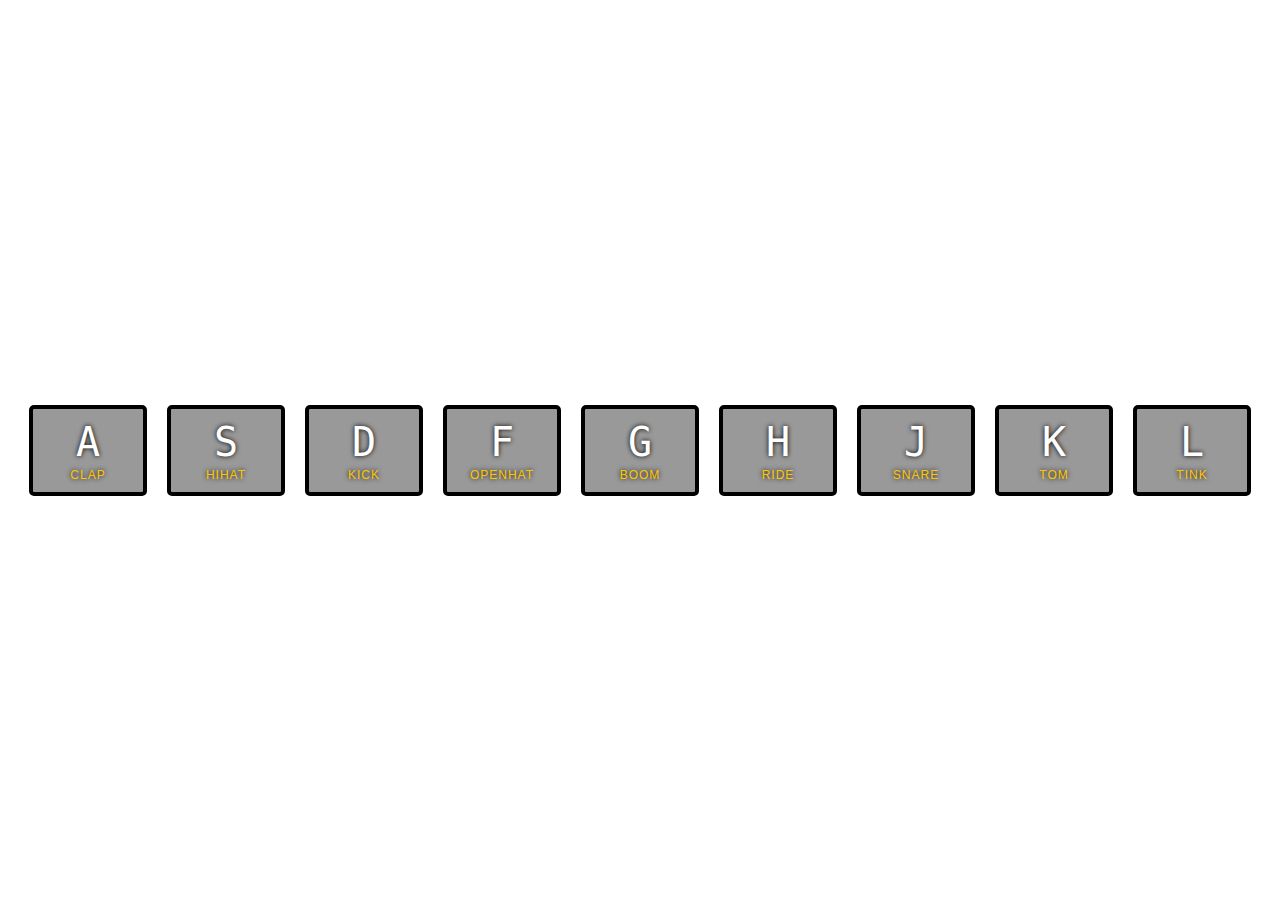
<file: projects/01 - JavaScript Drum Kit/index.html>
<!DOCTYPE html>
<html lang="en">

<head>
  <meta charset="UTF-8">
  <title>JS Drum Kit</title>
  <link rel="stylesheet" href="./public/css/style.css">
</head>

<body>


  <div class="keys">
    <div data-key="65" class="key">
      <kbd>A</kbd>
      <span class="sound">clap</span>
    </div>
    <div data-key="83" class="key">
      <kbd>S</kbd>
      <span class="sound">hihat</span>
    </div>
    <div data-key="68" class="key">
      <kbd>D</kbd>
      <span class="sound">kick</span>
    </div>
    <div data-key="70" class="key">
      <kbd>F</kbd>
      <span class="sound">openhat</span>
    </div>
    <div data-key="71" class="key">
      <kbd>G</kbd>
      <span class="sound">boom</span>
    </div>
    <div data-key="72" class="key">
      <kbd>H</kbd>
      <span class="sound">ride</span>
    </div>
    <div data-key="74" class="key">
      <kbd>J</kbd>
      <span class="sound">snare</span>
    </div>
    <div data-key="75" class="key">
      <kbd>K</kbd>
      <span class="sound">tom</span>
    </div>
    <div data-key="76" class="key">
      <kbd>L</kbd>
      <span class="sound">tink</span>
    </div>
  </div>

  <audio data-key="65" src="./public/sounds/clap.wav"></audio>
  <audio data-key="83" src="./public/sounds/hihat.wav"></audio>
  <audio data-key="68" src="./public/sounds/kick.wav"></audio>
  <audio data-key="70" src="./public/sounds/openhat.wav"></audio>
  <audio data-key="71" src="./public/sounds/boom.wav"></audio>
  <audio data-key="72" src="./public/sounds/ride.wav"></audio>
  <audio data-key="74" src="./public/sounds/snare.wav"></audio>
  <audio data-key="75" src="./public/sounds/tom.wav"></audio>
  <audio data-key="76" src="./public/sounds/tink.wav"></audio>


  <script type="module" src="./src/init.js"></script>
  <script src="../../lib/review-buttons.js"></script>



</body>

</html>
</file>
<file: projects/01 - JavaScript Drum Kit/public/css/style.css>
html {
  font-size: 10px;
  background: url('https://i.imgur.com/b9r5sEL.jpg') bottom center;
  background-size: cover;
}

body,html {
  margin: 0;
  padding: 0;
  font-family: sans-serif;
}

.keys {
  display: flex;
  flex: 1;
  min-height: 100vh;
  align-items: center;
  justify-content: center;
}

.key {
  border: .4rem solid black;
  border-radius: .5rem;
  margin: 1rem;
  font-size: 1.5rem;
  padding: 1rem .5rem;
  transition: all .07s ease;
  width: 10rem;
  text-align: center;
  color: white;
  background: rgba(0,0,0,0.4);
  text-shadow: 0 0 .5rem black;
}

.playing {
  transform: scale(1.1);
  border-color: #ffc600;
  box-shadow: 0 0 1rem #ffc600;
}

kbd {
  display: block;
  font-size: 4rem;
}

.sound {
  font-size: 1.2rem;
  text-transform: uppercase;
  letter-spacing: .1rem;
  color: #ffc600;
}
</file>
